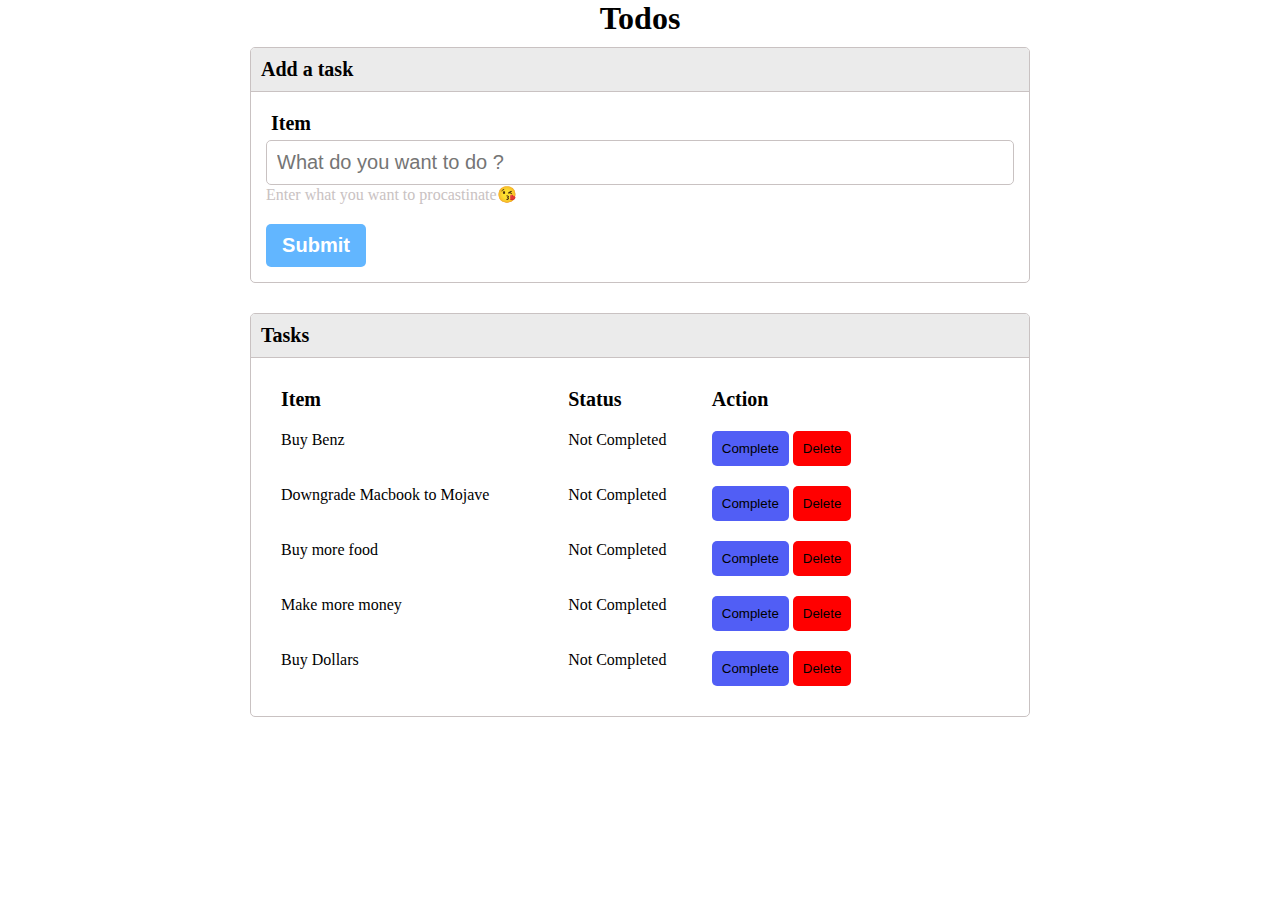
<file: html/index.html>
<!DOCTYPE html>
<html lang="en">
<head>
    <meta charset="UTF-8">
    <meta http-equiv="X-UA-Compatible" content="IE=edge">
    <meta name="viewport" content="width=device-width, initial-scale=1.0">
    <title>bai 1</title>
    <link rel="stylesheet" href="style.css">
</head>
<body>
    <div class="content">
        <h1>Todos</h1>
    </div>


    <div class="tab-1">
        <div class="tab-1-content-1">
            <p>Add a task</p>
        </div>
        <div class="tab-1-content-2">
            <p>Item</p>
            <input type="text" placeholder="What do you want to do ?">
            <span>Enter what you want to procastinate😘</span>
            <button>Submit</button>
        </div>
    </div>

    <div class="tab-2">


        <div class="tab-2-content-1">
            <p>Tasks</p>
        </div>

        <div class="tab-2-content-2">
            <div class="row bold">
                <div class="row-1">Item</div>
                <div class="row-2">Status</div>
                <div class="row-3">Action</div>
            </div>
            <div class="row">
                <div class="row-1">Buy Benz</div>
                <div class="row-2">Not Completed</div>
                <div class="row-3">
                    <button class="blue">Complete</button>
                    <button class="red">Delete</button>
                </div>
            </div>
            
            <div class="row">
                <div class="row-1">Downgrade Macbook to Mojave</div>
                <div class="row-2">Not Completed</div>
                <div class="row-3">
                    <button class="blue">Complete</button>
                    <button class="red">Delete</button>
                </div>
            </div>
            <div class="row">
                <div class="row-1">Buy more food</div>
                <div class="row-2">Not Completed</div>
                <div class="row-3">
                    <button class="blue">Complete</button>
                    <button class="red">Delete</button>
                </div>
            </div>

            <div class="row">
                <div class="row-1">Make more money</div>
                <div class="row-2">Not Completed</div>
                <div class="row-3">
                    <button class="blue">Complete</button>
                    <button class="red">Delete</button>
                </div>
            </div>

            <div class="row">
                <div class="row-1">Buy Dollars</div>
                <div class="row-2">Not Completed</div>
                <div class="row-3">
                    <button class="blue">Complete</button>
                    <button class="red">Delete</button>
                </div>
            </div>
        </div>
        <!-- <div class="tab-2-content-2">
            <table class="table" border="0">
                <tr class="row">
                    <th class="col-1"><span>Item</span></th>
                    <th class="col-2">Status</th>
                    <th class="col-3">Action</th>
                </tr>
                <tr>
                    <td>Buy Benz</td>
                    <td>Not Completedasdasdasdasdas asdasdasd</td>
                    <td>
                        <button>Complete</button>
                        <button>Delete</button>
                    </td>
                </tr>
                <tr>
                    <td>Buy Benz asd sad asd ad asd</td>
                    <td>Not Completed</td>
                    <td>
                        <button>Complete</button>
                        <button>Delete</button>
                    </td>
                </tr>
                <tr>
                    <td>Buy Benz</td>
                    <td>Not Completed</td>
                    <td>
                        <button>Complete</button>
                        <button>Delete</button>
                    </td>
                </tr>
                <tr>
                    <td>Buy Benz</td>
                    <td>Not Completed</td>
                    <td>
                        <button class="abc">Complete</button>
                        <button>Delete</button>
                    </td>
                </tr>
                <tr>
                    <td>Buy Benz</td>
                    <td>Not Completed</td>
                    <td>
                        <button>Complete</button>
                        <button>Delete</button>
                    </td>
                </tr>
            </table>
        </div> -->


    </div>
</body>
</html>
</file>
<file: html/style.css>
*{
    margin: 0;
    padding: 0;
    box-sizing: border-box;
}
.content{
    display: flex;
    justify-content: center;
}
.tab-1{ 
    border: 1px solid #c9c2c2;
    margin: 10px 250px 30px 250px;
    border-radius: 5px;
    overflow: hidden;
}  
.tab-1-content-1{
    border-bottom: 1px solid #c9c2c2;
    padding: 10px 10px;
    background: #ebebeb;
    font-size: 20px;
    font-weight: bold;
}
.tab-1-content-2{
    padding: 15px;
}
.tab-1-content-2 p{
    padding: 5px;
    font-size: 20px;
    font-weight: bold;
}
.tab-1-content-2 input{
    width: 100%;
    padding: 10px;
    border: 1px solid #c9c2c2;
    outline: none;
    border-radius: 5px;
    font-size: 20px;
}
.tab-1-content-2 span{
    color: #c9c2c2;
    font-size: 16px;
}
.tab-1-content-2 button{
    display: block;
    padding: 10px;
    border: none;
    border-radius: 5px;
    outline: none;
    background: #62b6ff;
    width: 100px;
    font-size: 20px;
    font-weight: bold;
    color: white;
    margin-top: 20px;
    cursor: pointer;
}

.tab-2{
    border: 1px solid #c9c2c2;
    margin: 10px 250px 30px 250px;
    border-radius: 5px;
    overflow: hidden;
}
.tab-2-content-1{
    border-bottom: 1px solid #c9c2c2;
    padding: 10px 10px;
    background: #ebebeb;
    font-size: 20px;
    font-weight: bold;
}
.tab-2-content-2{
    padding: 20px;
}
.bold{
    font-weight: bold;
    font-size: 20px;
}
.row{
    display: flex;
    padding: 10px;
}
.row-1{
    width: 40%;
}
.row-2{
    width: 20%;
}
.row-3{
    width: 40%;
}
.blue{
    border: none;
    outline: none;
    border-radius: 5px;
    padding: 10px;
    background: #515ef5;
    cursor: pointer;
}
.red{
    border: none;
    outline: none;
    border-radius: 5px;
    padding: 10px;
    background: red;
    cursor: pointer;

}
</file>
